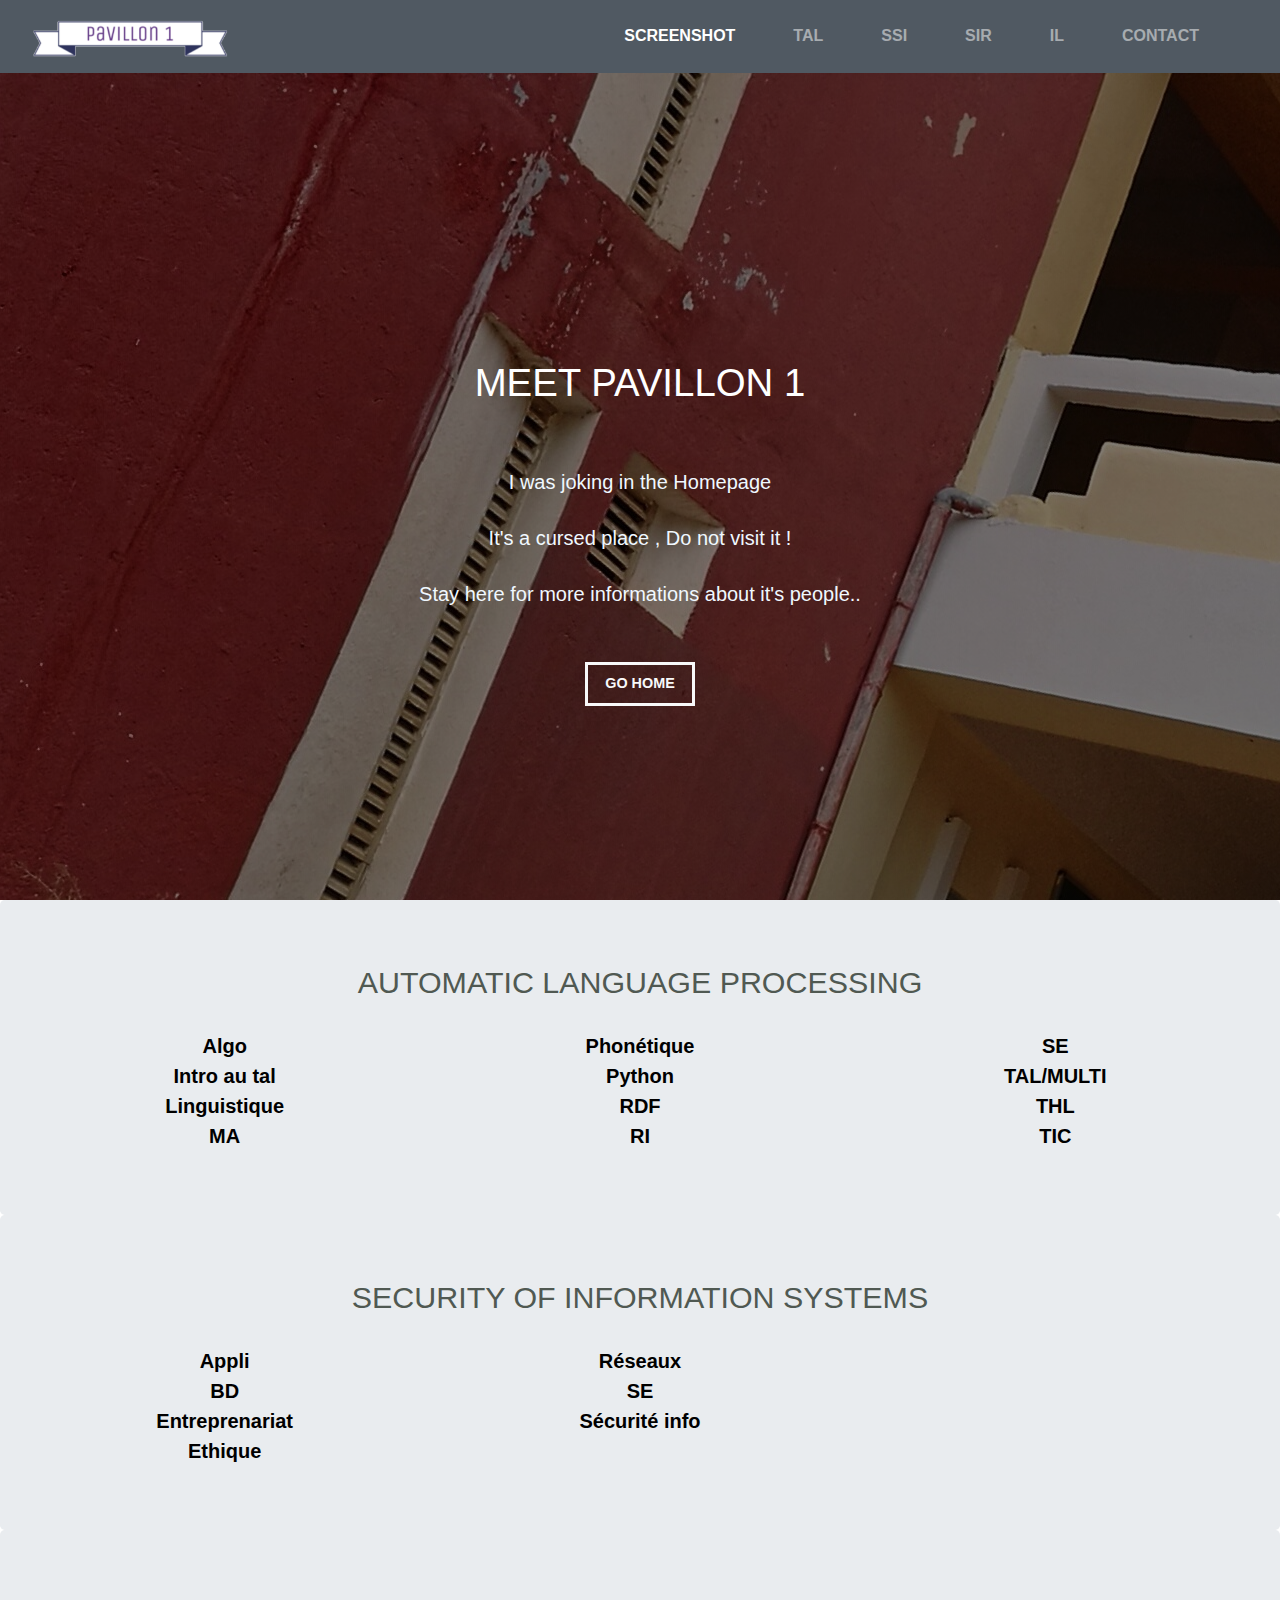
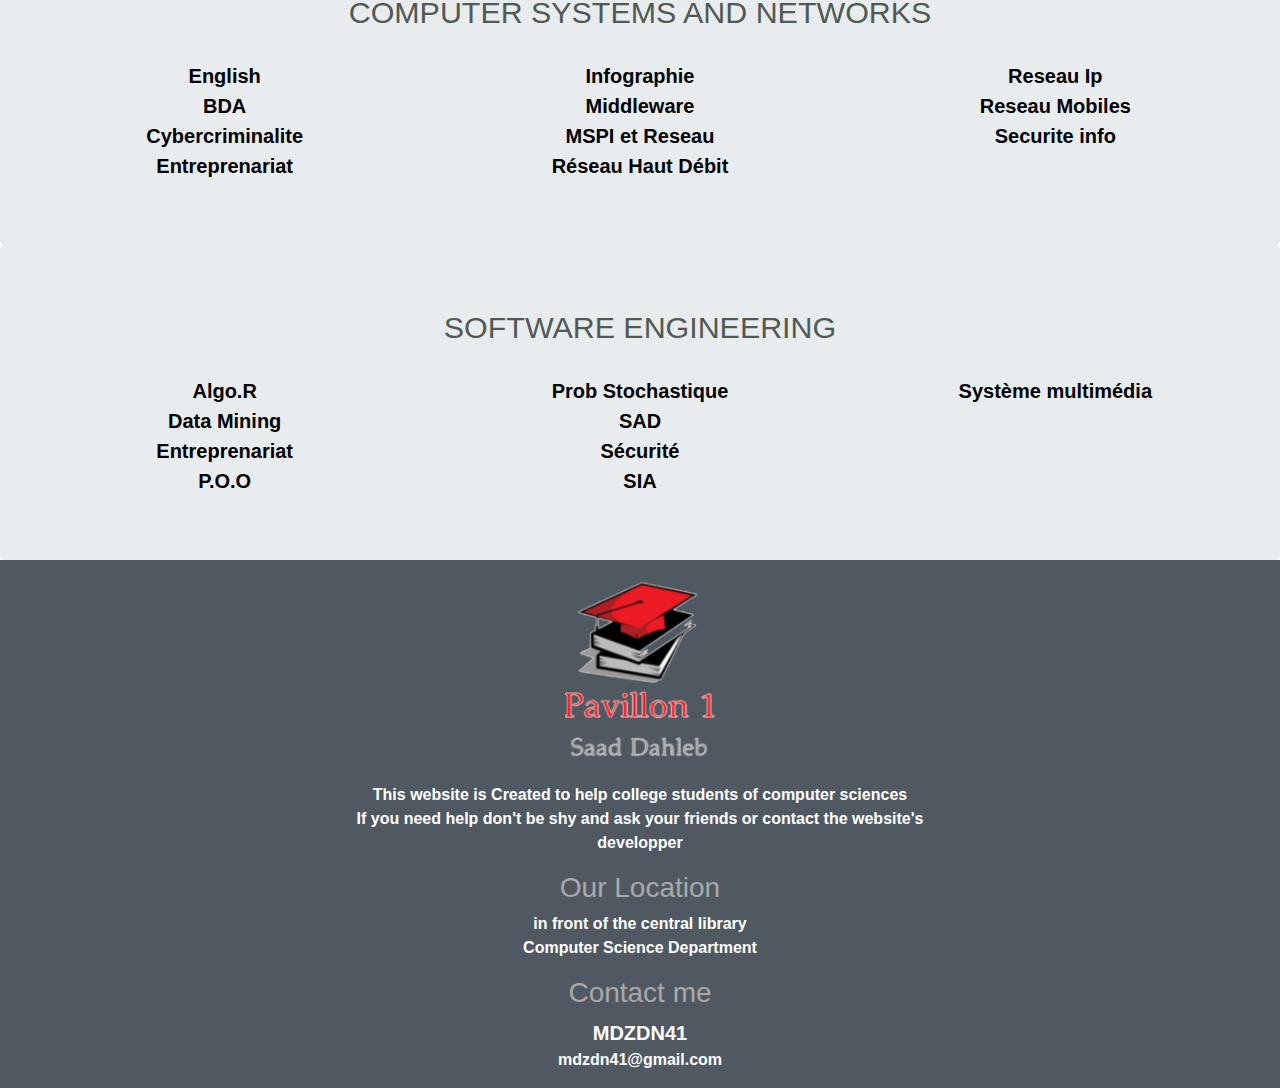
<file: cours.html>
<html>
<head>
	<meta charset="utf-8">
	<meta name="viewport" content="width=device-width, initial-scale=1">
	<title>Cour</title>
	<link rel="stylesheet" href="https://stackpath.bootstrapcdn.com/bootstrap/4.1.0/css/bootstrap.min.css">
	<link rel="stylesheet" href="style1.css">
</head>
<body data-spy="scroll" data-target="#menu">

<!-- Start Home Section -->
<div id="home">
<!-- Navigation -->
   <nav class="navbar navbar-dark navbar-expand-md fixed-top">
       <div class="container-fluid">
           <a class="navbar-brand" href="#"><img src="img/pavillon1.png" style="width: 200px;height: auto;"></a>
           <button class="navbar-toggler" type="button" data-toggle="collapse" data-target="#menu">
              <span class="navbar-toggler-icon"></span>
           </button>
           <div class="collapse navbar-collapse" id="menu">
               <ul class="navbar-nav ml-auto">
                   <li class="nav-item">
                       <a class="nav-link" href="#home">Screenshot</a>
                   </li>
                   <li class="nav-item">
                       <a class="nav-link" href="#tal">TAL</a>
                   </li>
                   <li class="nav-item">
                       <a class="nav-link" href="#ssi">SSI</a>
                   </li>
                   <li class="nav-item">
                       <a class="nav-link" href="#sir">SIR</a>
                   </li>
                   <li class="nav-item">
                       <a class="nav-link" href="#il">IL</a>
                   </li>
                   <li class="nav-item">
                       <a class="nav-link" href="#contact">Contact</a>
                   </li>
               </ul>
           </div>
       </div>
   </nav>    
    
    <!-- Start Lnading Page -->
    <div class="landing">
        <div class="home-wrap">
           
        </div>
    </div>
    <!-- Start Landing Page Caption-->
    <div class="caption center-block text-center">
        <h3>MEET PAVILLON 1</h3><br>
        <h5 style="color: aliceblue">I was joking in the Homepage</h5><br>
        <h5 style="color: aliceblue">It's a cursed place , Do not visit it !</h5><br>
        <h5 style="color: aliceblue">Stay here for more informations about it's people..</h5><br><br>
        <a class="btn btn-outline-light" href="index.html">GO HOME</a>   
        
    </div>
    
    
</div><!-- End Home Section -->


<!-- Start About Section -->
<div id="tal">
    
    <div class="jumbotron">
        <h3 class="heading">Automatic Language Processing</h3>
        <div class="row">
            
            <div class="col-md-4 text-center">
                <a href="https://drive.google.com/open?id=1soI6jMp_x8MkUzo4KR1NvNdHeTiIkmAa">Algo</a><br>
                <a href="https://drive.google.com/open?id=1ViSZXuhulwtAOpYVYYdkshpxJ-3dAuBO">Intro au tal</a><br>
                <a href="https://drive.google.com/open?id=1BBZCqbut9e93H5fDhYPYK-6Mj7LfQaEw">Linguistique</a><br>
                <a href="https://drive.google.com/open?id=1MPvboTwfM9ZydUPaA9p4g_buNv9bALUR">MA</a><br>
            </div>
            <div class="col-md-4 text-center">
                <a href="https://drive.google.com/open?id=1vqxOZrSbpKOuMt08ll3qEOLL0LZ7Rio8">Phonétique</a><br>
                <a href="https://drive.google.com/open?id=13wZLCHCOjuRUbKFTJrn4SFhNxV6alwa2">Python</a><br>
                <a href="https://drive.google.com/open?id=1a2QYD-5Ni3ddfsxsjGyWrVnqB4Wn_RDB">RDF</a><br>
                <a href="https://drive.google.com/open?id=1xtBhJ4U8u1_DEl-Dd_TWnofjwvpjD_7Z">RI</a><br>
            </div>
            <div class="col-md-4 text-center">
                <a href="https://drive.google.com/open?id=128oyCFHBSBzQ6IxSAS1tEWyxJ_KbAQUs">SE</a><br>
                <a href="https://drive.google.com/open?id=1ad7g3KGyssU5H0WtwAg5jMofasGkvGtG">TAL/MULTI</a><br>
                <a href="https://drive.google.com/open?id=1FfvEprJIoeRO65XNZG5VG1Fm46nW6RNV">THL</a><br>
                <a href="https://drive.google.com/open?id=1Q2CVC6gqODIBuv2LYGVzWgwAyyuTies5">TIC</a><br>
            </div>
        </div><!-- End Row-->
    </div><!-- End Jumbotron-->
</div><!-- End About Section -->

<div id="ssi">
    
    <div class="jumbotron">
        <h3 class="heading">Security of Information Systems</h3>
        <div class="row">
            
            <div class="col-md-4 text-center">
                <a href="https://drive.google.com/open?id=1Kl6vlBbjFzQlNgGLZXFwJjS6vz4AOTO3">Appli</a><br>
                <a href="https://drive.google.com/open?id=1gBH5wUhZSTxFZ4SVDrDXq9TKk8PtuWXA">BD</a><br>
                <a href="https://drive.google.com/open?id=1EOTpwxjYnfVIlJm8S_dQV1K5r2jdgFir">Entreprenariat</a><br>
                <a href="https://drive.google.com/open?id=1HsaCvFaX0FkPgEEZWs3ozeUvhKB2srGj">Ethique</a><br>
            </div>
            <div class="col-md-4 text-center">
                <a href="https://drive.google.com/open?id=1x8DYEys7gkeLm24U-mZxrxht_ZKzRFjK">Réseaux</a><br>
                <a href="https://drive.google.com/open?id=1hyQNAoddLE98aNXFyLGigNiZ3RNpXUEI">SE</a><br>
                <a href="https://drive.google.com/open?id=1iJdFWCZ3LcYgkLeDzG0ig47902PgbvPZ">Sécurité info</a><br>
               <!-- <a href="#">cours</a><br>-->
            </div>
           <!-- <div class="col-md-4 text-center">
                <a href="#">cours</a><br>
                <a href="#">cours</a><br>
                <a href="#">cours</a><br>
                <a href="#">cours</a><br>
            </div>-->
        </div><!-- End Row-->
    </div><!-- End Jumbotron-->
</div><!-- End ssi Section -->

<div id="sir">
    
    <div class="jumbotron">
        <h3 class="heading">Computer Systems and Networks</h3>
        <div class="row">
            
            <div class="col-md-4 text-center">
                <a href="https://drive.google.com/open?id=190wpHQGJS9oeLWpeoNMC66MyEf3tfytI">English</a><br>
                <a href="https://drive.google.com/open?id=1vkFowyWTY8Lx_5Ax37HnKl7J7bug06Uy">BDA</a><br>
                <a href="https://drive.google.com/open?id=1dodECpEPReB7r0-Sz3ZeEBXm6YTGreU-">Cybercriminalite</a><br>
                <a href="https://drive.google.com/open?id=1jp4UWLzUFRR91hqbTyAwRsM6MRGI9whQ">Entreprenariat</a><br>
            </div>
            <div class="col-md-4 text-center">
                <a href="https://drive.google.com/open?id=1nzzChwTQanAubQtK7cAptOo9f7x8FhZZ">Infographie</a><br>
                <a href="https://drive.google.com/open?id=1qA8BEfpskHyNh9ayxAZjig5o8hNK3iKr">Middleware</a><br>
                <a href="https://drive.google.com/open?id=1SiEmz4KJq8WB_kpCbYHgJkZGjCfcIQEv">MSPI et Reseau</a><br>
                <a href="https://drive.google.com/open?id=1KlGtpt3A0QyF4QqE3fd2IIskTCVj_rAB">Réseau Haut Débit</a><br>
            </div>
            <div class="col-md-4 text-center">
                <a href="https://drive.google.com/open?id=13ce5hbo1aESRLZQA6lazIKWB-XCO0B05">Reseau Ip</a><br>
                <a href="https://drive.google.com/open?id=1EwexpcUbrUqrDG6Kh1MDuq_yaqv1DUEk">Reseau Mobiles</a><br>
                <a href="https://drive.google.com/open?id=1VtardDaHf6AETnuX_3EUELlZrMia-i7e">Securite info</a><br>
                <!--<a href="#">cours</a><br>-->
            </div>
        </div><!-- End Row-->
    </div><!-- End Jumbotron-->
</div><!-- End sir Section -->

<div id="il">
    
    <div class="jumbotron">
        <h3 class="heading">software Engineering</h3>
        <div class="row">
            
             <div class="col-md-4 text-center">
                <a href="https://drive.google.com/open?id=1B79osxn80XBBqW3Pa9p5PCmzWxTGrUW2">Algo.R</a><br>
                <a href="https://drive.google.com/open?id=1p4o59zXfAB3OUPbReTuQ8s_M95DZNSdA">Data Mining</a><br>
                <a href="https://drive.google.com/open?id=1yQ_D00tOvr8rR1qjp0VhCwog_17NhQEB">Entreprenariat</a><br>
                <a href="https://drive.google.com/open?id=1wBvaL6MtLg15ldv4E7sAWQnsnOywHqBn">P.O.O</a><br>
            </div>
            <div class="col-md-4 text-center">
                <a href="https://drive.google.com/open?id=1QTiNC_d2B2Bpoz4JskUXLdYunuFgYB21">Prob Stochastique</a><br>
                <a href="https://drive.google.com/open?id=14lmL267XCY2g781ccjWOW9jVZKVcOH7h">SAD</a><br>
                <a href="https://drive.google.com/open?id=1WhRl28U11qq-BRN3vhc8WMTmOrtVIclM">Sécurité</a><br>
                <a href="https://drive.google.com/open?id=1-_AV1__JMSC1AXLiVQEz4t-CZCktpJEX">SIA</a><br>
            </div>
            <div class="col-md-4 text-center">
                <a href="https://drive.google.com/open?id=1Ht5jrOSQmRbcdIOmNxSS6D5GLdKe_XFa">Système multimédia</a><br>
               <!-- <a href="#">cours</a><br>
                <a href="#">cours</a><br>
                <a href="#">cours</a><br>-->
            </div>
        </div><!-- End Row-->
    </div><!-- End Jumbotron-->
</div><!-- End il Section -->

<!-- Start Contact Section -->
<div id="contact">
    <div class="container-fluid footer">
        <div class="row">
           
            <div class="col-md-3"></div>
            <div class="col-md-6 text-center">
                <img src="img/logo.png">
                <p>This website is Created to help college students of computer sciences<br>If you need help don't be shy and ask your friends or contact the website's developper</p>
                <h3 style="color: darkgrey;">Our Location</h3>
                <p>in front of the central library<br>Computer Science Department<br></p>
                <h3 style="color: darkgrey;">Contact me</h3>
                <a href="https://www.facebook.com/profile.php?id=100016192812969">MDZDN41</a><br>
                <p>mdzdn41@gmail.com</p>
            </div>
        </div>
    </div>
</div>
<!-- End Contact Section -->


<!--- Script Source Files -->
<script src="https://code.jquery.com/jquery-3.3.1.slim.min.js"></script>
<script src="https://stackpath.bootstrapcdn.com/bootstrap/4.1.0/js/bootstrap.min.js"></script>
</body>
</html>
</file>
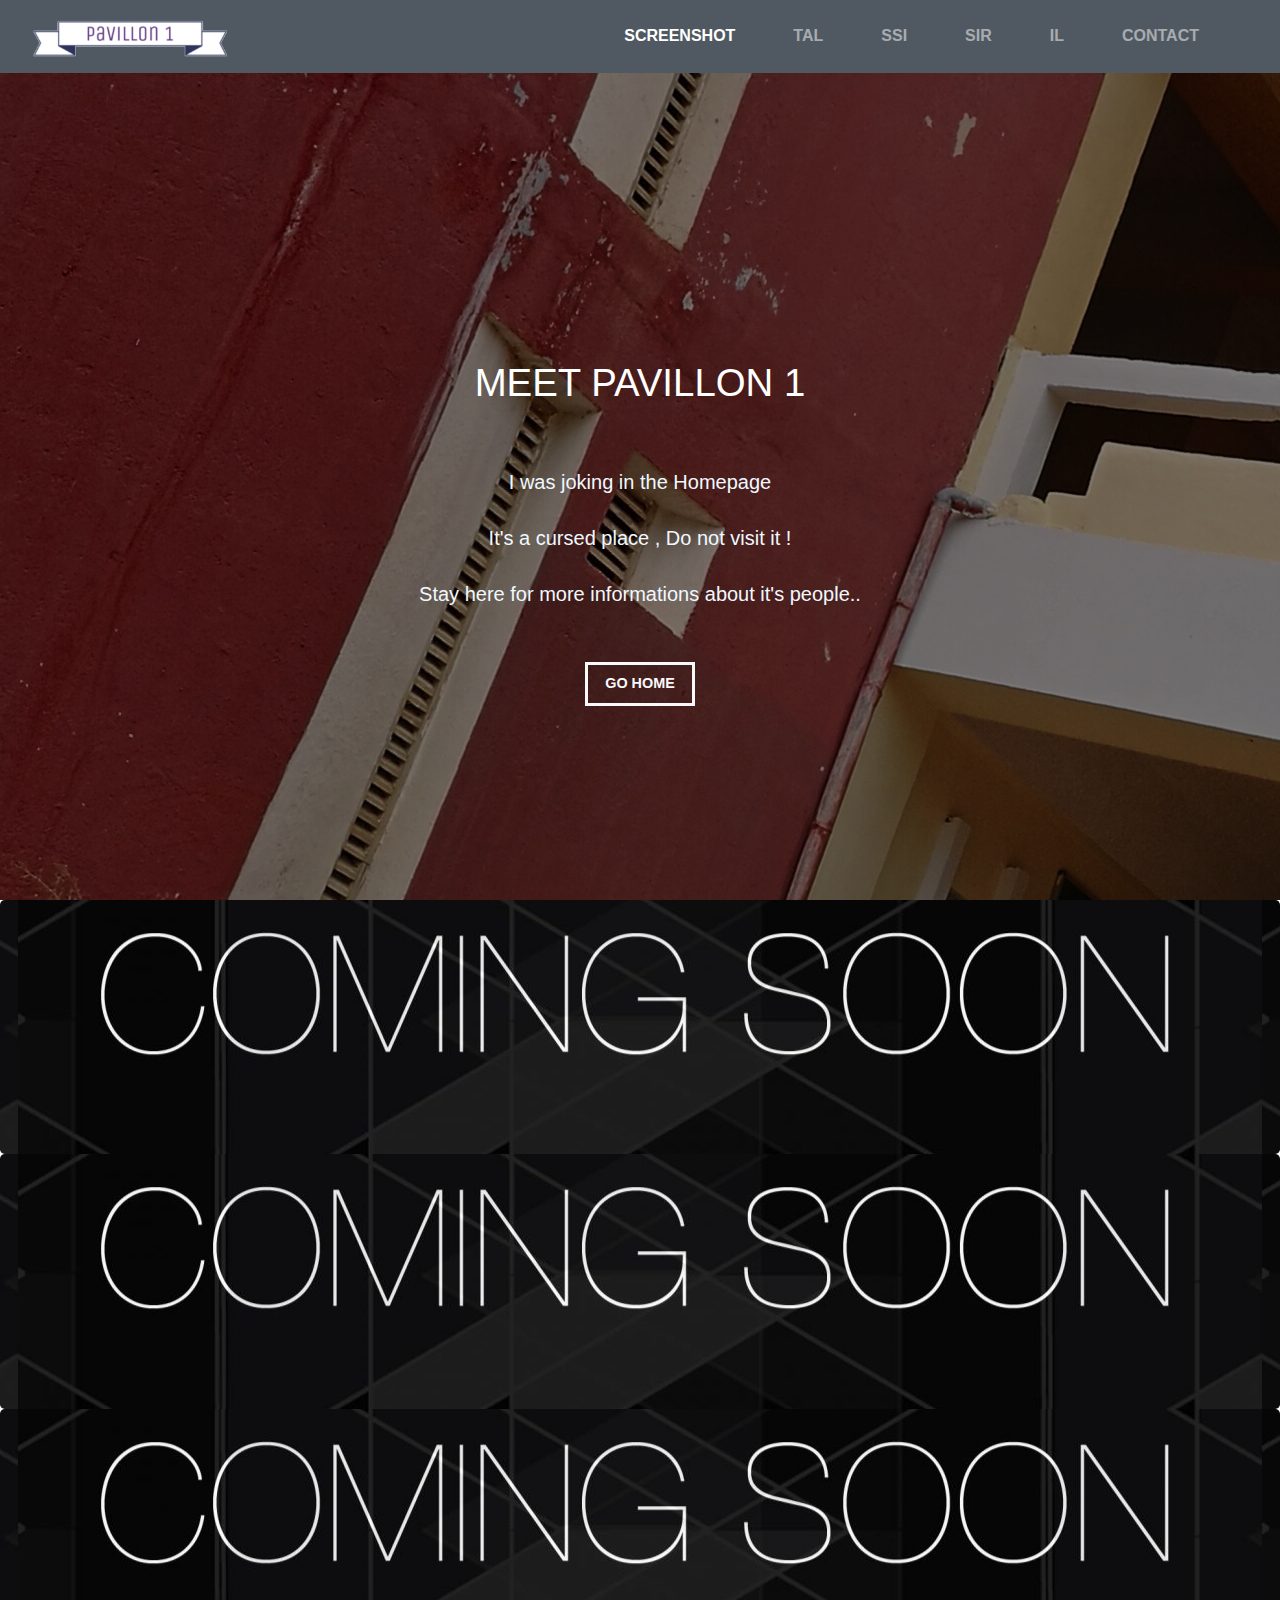
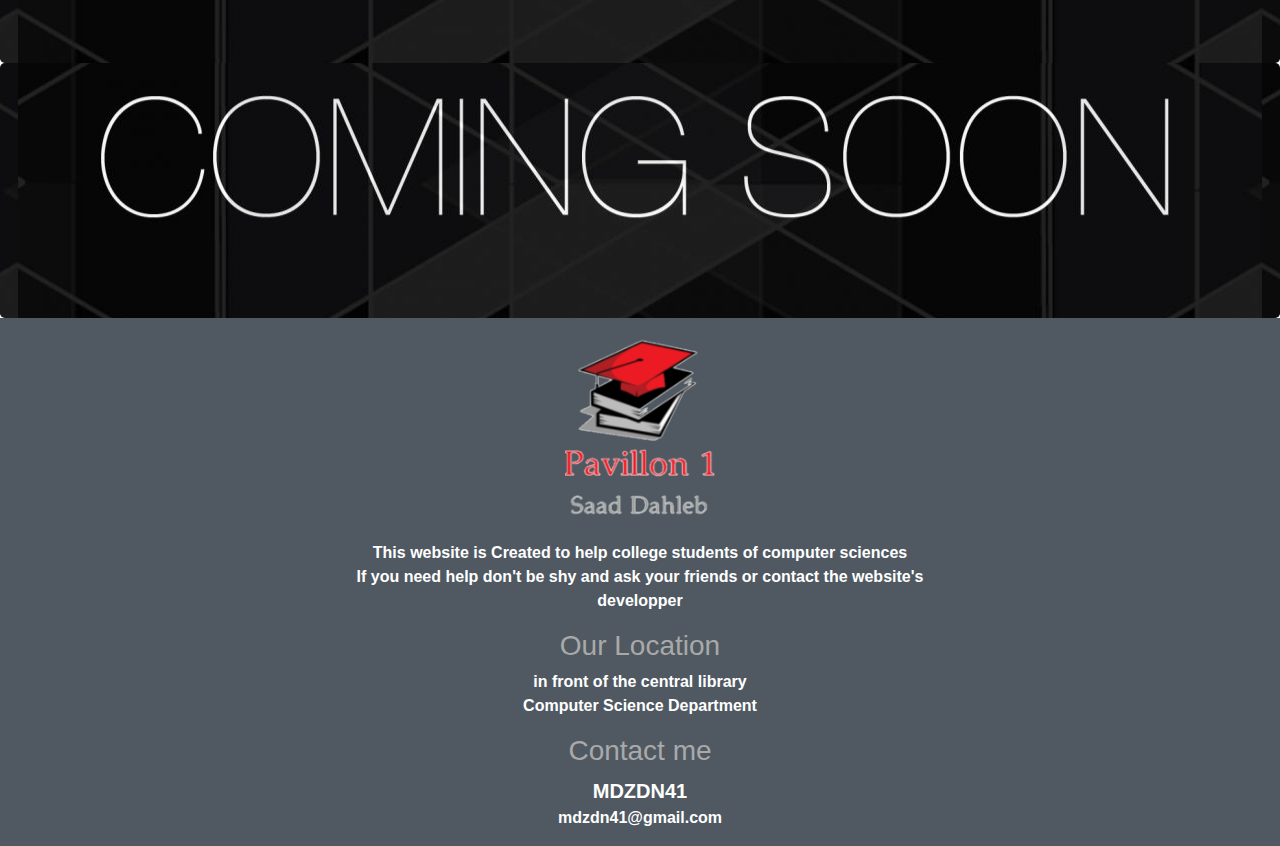
<file: td.html>
<html>
<head>
	<meta charset="utf-8">
	<meta name="viewport" content="width=device-width, initial-scale=1">
	<title>Td</title>
	<link rel="stylesheet" href="https://stackpath.bootstrapcdn.com/bootstrap/4.1.0/css/bootstrap.min.css">
	<link rel="stylesheet" href="style.css">
</head>
<body data-spy="scroll" data-target="#menu">

<!-- Start Home Section -->
<div id="home">
<!-- Navigation -->
   <nav class="navbar navbar-dark navbar-expand-md fixed-top">
       <div class="container-fluid">
           <a class="navbar-brand" href="#"><img src="img/pavillon1.png" style="width: 200px;height: auto;"></a>
           <button class="navbar-toggler" type="button" data-toggle="collapse" data-target="#menu">
              <span class="navbar-toggler-icon"></span>
           </button>
           <div class="collapse navbar-collapse" id="menu">
               <ul class="navbar-nav ml-auto">
                   <li class="nav-item">
                       <a class="nav-link" href="#home">Screenshot</a>
                   </li>
                   <li class="nav-item">
                       <a class="nav-link" href="#tal">TAL</a>
                   </li>
                   <li class="nav-item">
                       <a class="nav-link" href="#ssi">SSI</a>
                   </li>
                   <li class="nav-item">
                       <a class="nav-link" href="#sir">SIR</a>
                   </li>
                   <li class="nav-item">
                       <a class="nav-link" href="#il">IL</a>
                   </li>
                   <li class="nav-item">
                       <a class="nav-link" href="#contact">Contact</a>
                   </li>
               </ul>
           </div>
       </div>
   </nav>    
    
    <!-- Start Lnading Page -->
    <div class="landing">
        <div class="home-wrap">
           
        </div>
    </div>
    <!-- Start Landing Page Caption-->
    <div class="caption center-block text-center">
        <h3>MEET PAVILLON 1</h3><br>
        <h5 style="color: aliceblue">I was joking in the Homepage</h5><br>
        <h5 style="color: aliceblue">It's a cursed place , Do not visit it !</h5><br>
        <h5 style="color: aliceblue">Stay here for more informations about it's people..</h5><br><br>
        <a class="btn btn-outline-light" href="index.html">GO HOME</a> 
        
    </div>
    
    
</div><!-- End Home Section -->


<!-- Start About Section -->
<div id="tal">
    
    <div class="jumbotron">
        <h3 class="heading"></h3>
        <div class="row">
            
            <div class="col-md-4 text-center">
                <a href="#"></a><br>
                <a href="#"></a><br>
                <a href="#"></a><br>
                <a href="#"></a><br>
            </div>
            <div class="col-md-4 text-center">
                <a href="#"></a><br>
                <a href="#"></a><br>
                <a href="#"></a><br>
                <a href="#"></a><br>
            </div>
            <div class="col-md-4 text-center">
                <a href="#"></a><br>
                <a href="#"></a><br>
                <a href="#"></a><br>
                <a href="#"></a><br>
            </div>
        </div><!-- End Row-->
    </div><!-- End Jumbotron-->
</div><!-- End About Section -->

<div id="ssi">
    
    <div class="jumbotron">
        <h3 class="heading"></h3>
        <div class="row">
            
            <div class="col-md-4 text-center">
                <a href="#"></a><br>
                <a href="#"></a><br>
                <a href="#"></a><br>
                <a href="#"></a><br>
            </div>
            <div class="col-md-4 text-center">
                <a href="#"></a><br>
                <a href="#"></a><br>
                <a href="#"></a><br>
                <a href="#"></a><br>
            </div>
            <div class="col-md-4 text-center">
                <a href="#"></a><br>
                <a href="#"></a><br>
                <a href="#"></a><br>
                <a href="#"></a><br>
            </div>
        </div><!-- End Row-->
    </div><!-- End Jumbotron-->
</div><!-- End ssi Section -->

<div id="sir">
    
    <div class="jumbotron">
        <h3 class="heading"></h3>
        <div class="row">
            
           <div class="col-md-4 text-center">
                <a href="#"></a><br>
                <a href="#"></a><br>
                <a href="#"></a><br>
                <a href="#"></a><br>
            </div>
            <div class="col-md-4 text-center">
                <a href="#"></a><br>
                <a href="#"></a><br>
                <a href="#"></a><br>
                <a href="#"></a><br>
            </div>
            <div class="col-md-4 text-center">
                <a href="#"></a><br>
                <a href="#"></a><br>
                <a href="#"></a><br>
                <a href="#"></a><br>
            </div>
        </div><!-- End Row-->
    </div><!-- End Jumbotron-->
</div><!-- End sir Section -->

<div id="il">
    
    <div class="jumbotron">
        <h3 class="heading"></h3>
        <div class="row">
            
           <div class="col-md-4 text-center">
                <a href="#"></a><br>
                <a href="#"></a><br>
                <a href="#"></a><br>
                <a href="#"></a><br>
            </div>
            <div class="col-md-4 text-center">
                <a href="#"></a><br>
                <a href="#"></a><br>
                <a href="#"></a><br>
                <a href="#"></a><br>
            </div>
            <div class="col-md-4 text-center">
                <a href="#"></a><br>
                <a href="#"></a><br>
                <a href="#"></a><br>
                <a href="#"></a><br>
            </div>
        </div><!-- End Row-->
    </div><!-- End Jumbotron-->
</div><!-- End il Section -->


<!-- Start Contact Section -->
<div id="contact">
    <div class="container-fluid footer">
        <div class="row">
           
            <div class="col-md-3"></div>
            <div class="col-md-6 text-center">
                <img src="img/logo.png">
                <p>This website is Created to help college students of computer sciences<br>If you need help don't be shy and ask your friends or contact the website's developper</p>
                <h3 style="color: darkgrey;">Our Location</h3>
                <p>in front of the central library<br>Computer Science Department<br></p>
                <h3 style="color: darkgrey;">Contact me</h3>
                <a href="https://www.facebook.com/profile.php?id=100016192812969">MDZDN41</a><br>
                <p>mdzdn41@gmail.com</p>
            </div>
        </div>
    </div>
</div>
<!-- End Contact Section -->


<!--- Script Source Files -->
<script src="https://code.jquery.com/jquery-3.3.1.slim.min.js"></script>
<script src="https://stackpath.bootstrapcdn.com/bootstrap/4.1.0/js/bootstrap.min.js"></script>
</body>
</html>
</file>
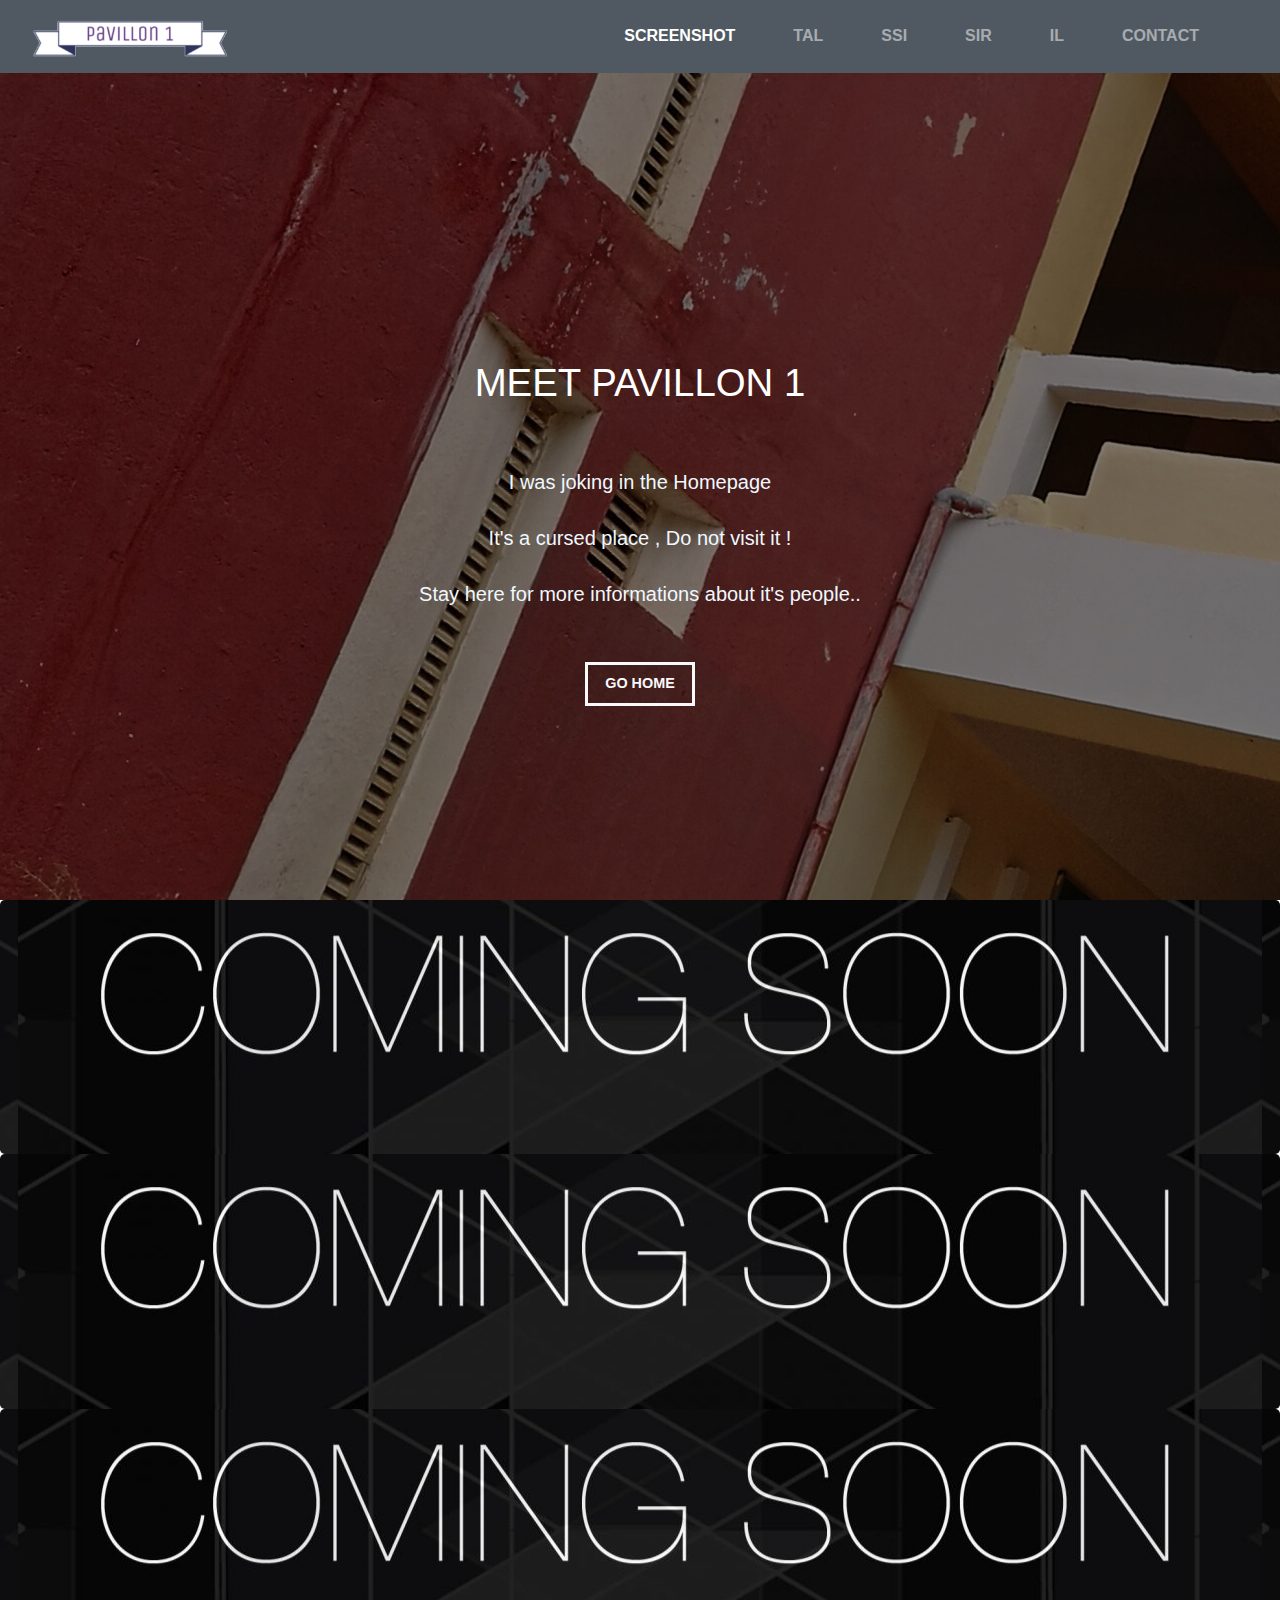
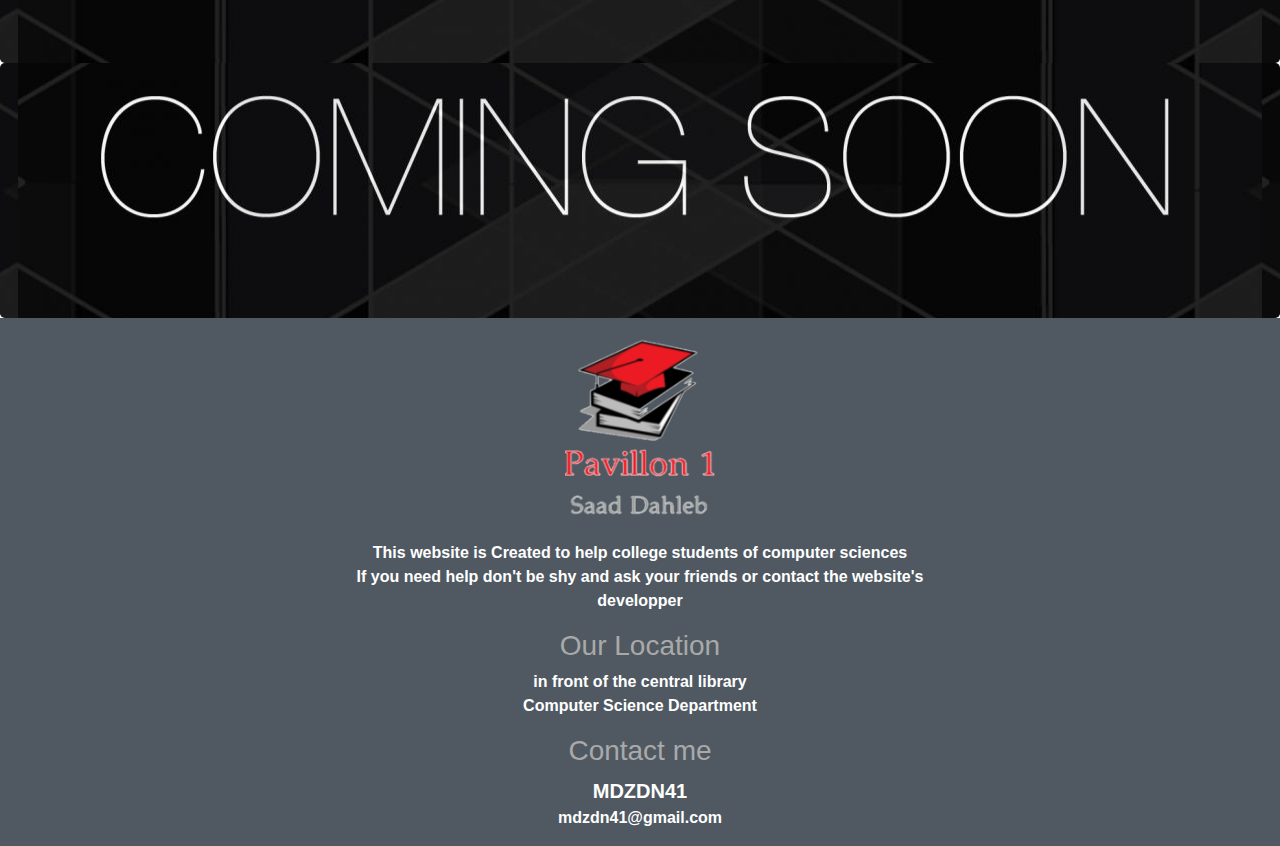
<file: tp.html>
<html>
<head>
	<meta charset="utf-8">
	<meta name="viewport" content="width=device-width, initial-scale=1">
	<title>Tp</title>
	<link rel="stylesheet" href="https://stackpath.bootstrapcdn.com/bootstrap/4.1.0/css/bootstrap.min.css">
	<link rel="stylesheet" href="style.css">
</head>
<body data-spy="scroll" data-target="#menu">

<!-- Start Home Section -->
<div id="home">
<!-- Navigation -->
   <nav class="navbar navbar-dark navbar-expand-md fixed-top">
       <div class="container-fluid">
           <a class="navbar-brand" href="#"><img src="img/pavillon1.png" style="width: 200px;height: auto;"></a>
           <button class="navbar-toggler" type="button" data-toggle="collapse" data-target="#menu">
              <span class="navbar-toggler-icon"></span>
           </button>
           <div class="collapse navbar-collapse" id="menu">
               <ul class="navbar-nav ml-auto">
                   <li class="nav-item">
                       <a class="nav-link" href="#home">Screenshot</a>
                   </li>
                   <li class="nav-item">
                       <a class="nav-link" href="#tal">TAL</a>
                   </li>
                   <li class="nav-item">
                       <a class="nav-link" href="#ssi">SSI</a>
                   </li>
                   <li class="nav-item">
                       <a class="nav-link" href="#sir">SIR</a>
                   </li>
                   <li class="nav-item">
                       <a class="nav-link" href="#il">IL</a>
                   </li>
                   <li class="nav-item">
                       <a class="nav-link" href="#contact">Contact</a>
                   </li>
               </ul>
           </div>
       </div>
   </nav>    
    
    <!-- Start Lnading Page -->
    <div class="landing">
        <div class="home-wrap">
           
        </div>
    </div>
    <!-- Start Landing Page Caption-->
    <div class="caption center-block text-center">
        <h3>MEET PAVILLON 1</h3><br>
        <h5 style="color: aliceblue">I was joking in the Homepage</h5><br>
        <h5 style="color: aliceblue">It's a cursed place , Do not visit it !</h5><br>
        <h5 style="color: aliceblue">Stay here for more informations about it's people..</h5><br><br>
        <a class="btn btn-outline-light" href="index.html">GO HOME</a> 
        
    </div>
    
    
</div><!-- End Home Section -->


<!-- Start About Section -->
<div id="tal">
    
    <div class="jumbotron">
        <h3 class="heading"></h3>
        <div class="row">
            
            <div class="col-md-4 text-center">
                <a href="#"></a><br>
                <a href="#"></a><br>
                <a href="#"></a><br>
                <a href="#"></a><br>
            </div>
            <div class="col-md-4 text-center">
                <a href="#"></a><br>
                <a href="#"></a><br>
                <a href="#"></a><br>
                <a href="#"></a><br>
            </div>
            <div class="col-md-4 text-center">
                <a href="#"></a><br>
                <a href="#"></a><br>
                <a href="#"></a><br>
                <a href="#"></a><br>
            </div>
        </div><!-- End Row-->
    </div><!-- End Jumbotron-->
</div><!-- End About Section -->

<div id="ssi">
    
    <div class="jumbotron">
        <h3 class="heading"></h3>
        <div class="row">
            
            <div class="col-md-4 text-center">
                <a href="#"></a><br>
                <a href="#"></a><br>
                <a href="#"></a><br>
                <a href="#"></a><br>
            </div>
            <div class="col-md-4 text-center">
                <a href="#"></a><br>
                <a href="#"></a><br>
                <a href="#"></a><br>
                <a href="#"></a><br>
            </div>
            <div class="col-md-4 text-center">
                <a href="#"></a><br>
                <a href="#"></a><br>
                <a href="#"></a><br>
                <a href="#"></a><br>
            </div>
        </div><!-- End Row-->
    </div><!-- End Jumbotron-->
</div><!-- End ssi Section -->

<div id="sir">
    
    <div class="jumbotron">
        <h3 class="heading"></h3>
        <div class="row">
            
           <div class="col-md-4 text-center">
                <a href="#"></a><br>
                <a href="#"></a><br>
                <a href="#"></a><br>
                <a href="#"></a><br>
            </div>
            <div class="col-md-4 text-center">
                <a href="#"></a><br>
                <a href="#"></a><br>
                <a href="#"></a><br>
                <a href="#"></a><br>
            </div>
            <div class="col-md-4 text-center">
                <a href="#"></a><br>
                <a href="#"></a><br>
                <a href="#"></a><br>
                <a href="#"></a><br>
            </div>
        </div><!-- End Row-->
    </div><!-- End Jumbotron-->
</div><!-- End sir Section -->

<div id="il">
    
    <div class="jumbotron">
        <h3 class="heading"></h3>
        <div class="row">
            
           <div class="col-md-4 text-center">
                <a href="#"></a><br>
                <a href="#"></a><br>
                <a href="#"></a><br>
                <a href="#"></a><br>
            </div>
            <div class="col-md-4 text-center">
                <a href="#"></a><br>
                <a href="#"></a><br>
                <a href="#"></a><br>
                <a href="#"></a><br>
            </div>
            <div class="col-md-4 text-center">
                <a href="#"></a><br>
                <a href="#"></a><br>
                <a href="#"></a><br>
                <a href="#"></a><br>
            </div>
        </div><!-- End Row-->
    </div><!-- End Jumbotron-->
</div><!-- End il Section -->

<!-- Start Contact Section -->
<div id="contact">
    <div class="container-fluid footer">
        <div class="row">
           
            <div class="col-md-3"></div>
            <div class="col-md-6 text-center">
                <img src="img/logo.png">
                <p>This website is Created to help college students of computer sciences<br>If you need help don't be shy and ask your friends or contact the website's developper</p>
                <h3 style="color: darkgrey;">Our Location</h3>
                <p>in front of the central library<br>Computer Science Department<br></p>
                <h3 style="color: darkgrey;">Contact me</h3>
                <a href="https://www.facebook.com/profile.php?id=100016192812969">MDZDN41</a><br>
                <p>mdzdn41@gmail.com</p>
            </div>
        </div>
    </div>
</div>
<!-- End Contact Section -->


<!--- Script Source Files -->
<script src="https://code.jquery.com/jquery-3.3.1.slim.min.js"></script>
<script src="https://stackpath.bootstrapcdn.com/bootstrap/4.1.0/js/bootstrap.min.js"></script>
</body>
</html>
</file>
<file: style1.css>
body {
	overflow-x: hidden; /*--right gutter fix--*/
    font-family: sans-serif;
    color: #505952;
    font-weight: bold;
}
.navbar{
    text-transform: uppercase;
    background-color: #505962;
}
#menu a{
    padding-right: 50px;
}
.navbar-brand img{
    height: 2rem;
}
.home-wrap{
    background: linear-gradient(rgba(0,0,0,0.5),rgba(0,0,0,0.5)), url(img/4.jpeg) no-repeat center center fixed;
}
.caption{
    width: 100%;
    max-width: 100%;
    position: absolute;
    top: 40%;
    z-index: 1;    
}
.caption h3{
    color: white;
    font-size: 2.4rem;
    text-transform: uppercase;
    padding-bottom: 2rem;
}
.btn{
    border-width: medium;
    border-radius: 0;
    text-transform: uppercase;
    padding: .5rem 1.1rem;
    font-size: .9rem;
    font-weight: bold;
}
h3.heading{
    text-align: center;
    font-size: 1.9rem;
    text-transform: uppercase;
    margin-bottom: 1.9rem;
}
.footer .row{
    background-color: #505962;
    color: white;
    font-family:serif,
  
}
.footer img{
    width: 150px;
    padding-top: 20px;
    margin-bottom: 20px;
    color: white;
    text-decoration: none;
    font-size: 20px;
}
.footer a{
    text-decoration: none;
    color: white;
    font-size: 20px
}

#tal a{
    text-decoration: none;
    color: black;
    font-size: 20px;
}
#il a{
    text-decoration: none;
    color: black;
    font-size: 20px;
}
#ssi a{
    text-decoration: none;
    color: black;
    font-size: 20px;
}
#sir a{
    text-decoration: none;
    color: black;
    font-size: 20px;
}
.jumbotron{
    margin-bottom: 0;
}








/*--- iOS Landing Page Fix --*/
.landing {
  position: relative;
  width: 100%;
  height: 100vh;
  display: table;
  background: #E9ECEF;
  z-index: -1;
}
.home-wrap {
  clip: rect(0, auto, auto, 0);
  position: absolute;
  top: 0;
  left: 0;
  width: 100%;
  height: 100%;
}
.home-inner {
  position: fixed;
  display: table;
  top: 0;
  left: 0;
  width: 100%;
  height: 100%;
  background-size: cover;
  background-position: center center;
  -webkit-transform: translateZ(0);
          transform: translateZ(0);
  will-change: transform;
}
</file>
<file: style.css>
body {
	overflow-x: hidden; /*--right gutter fix--*/
    font-family: sans-serif;
    color: #505952;
    font-weight: bold;
}
.navbar{
    text-transform: uppercase;
    background-color: #505962;
}
#menu a{
    padding-right: 50px;
}
.navbar-brand img{
    height: 2rem;
}
.home-wrap{
    background: linear-gradient(rgba(0,0,0,0.5),rgba(0,0,0,0.5)), url(img/4.jpeg) no-repeat center center fixed;
}
.caption{
    width: 100%;
    max-width: 100%;
    position: absolute;
    top: 40%;
    z-index: 1;    
}
.caption h3{
    color: white;
    font-size: 2.4rem;
    text-transform: uppercase;
    padding-bottom: 2rem;
}
.btn{
    border-width: medium;
    border-radius: 0;
    text-transform: uppercase;
    padding: .5rem 1.1rem;
    font-size: .9rem;
    font-weight: bold;
}
h3.heading{
    text-align: center;
    font-size: 1.9rem;
    text-transform: uppercase;
    margin-bottom: 1.9rem;
}
.footer .row{
    background-color: #505962;
    color: white;
    font-family:serif,
  
}
.footer img{
    width: 150px;
    padding-top: 20px;
    margin-bottom: 20px;
    color: white;
    text-decoration: none;
    font-size: 20px;
}
.footer a{
    text-decoration: none;
    color: white;
    font-size: 20px
}

#tal a{
    text-decoration: none;
    color: black;
    font-size: 20px;
}
#il a{
    text-decoration: none;
    color: black;
    font-size: 20px;
}
#ssi a{
    text-decoration: none;
    color: black;
    font-size: 20px;
}
#sir a{
    text-decoration: none;
    color: black;
    font-size: 20px;
}
.jumbotron{
    margin-bottom: 0;
    background: url(img/comming.jpg) center center;
}








/*--- iOS Landing Page Fix --*/
.landing {
  position: relative;
  width: 100%;
  height: 100vh;
  display: table;
  background: #E9ECEF;
  z-index: -1;
}
.home-wrap {
  clip: rect(0, auto, auto, 0);
  position: absolute;
  top: 0;
  left: 0;
  width: 100%;
  height: 100%;
}
.home-inner {
  position: fixed;
  display: table;
  top: 0;
  left: 0;
  width: 100%;
  height: 100%;
  background-size: cover;
  background-position: center center;
  -webkit-transform: translateZ(0);
          transform: translateZ(0);
  will-change: transform;
}
</file>
